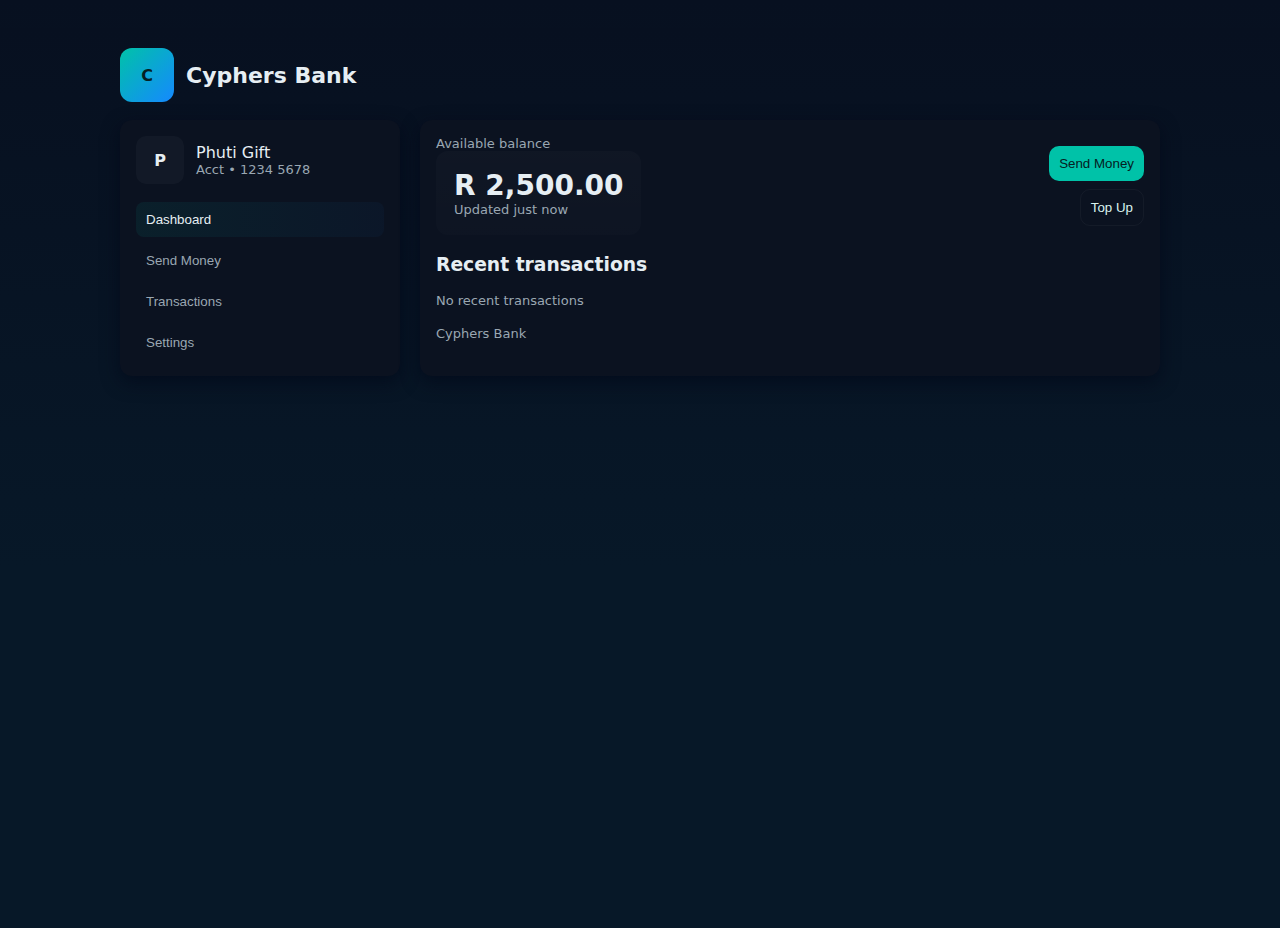
<file: src/cyphersbank/src/main/resources/static/html/cyphersbank.html>
<!doctype html>
<html lang="en">
<head>
  <meta charset="utf-8" />
  <meta name="viewport" content="width=device-width,initial-scale=1" />
  <title>Cyphers Bank</title>
  <link rel="stylesheet" href="../style/cyphersbank.css">
</head>
<body>
  <div class="app">
    <div class="brand">
      <div class="logo">C</div>
      <div>
        <div class="bank-name">Cyphers Bank</div>
      </div>
    </div>

    <div class="layout">
      <aside class="panel sidebar">
        <div class="profile">
          <div class="avatar">P</div>
          <div>
            <div id="userName">Phuti Gift</div>
            <div class="muted" id="userAcc">Acct • 1234 5678</div>
          </div>
        </div>

        <div class="menu">
          <button class="active" data-view="dashboard">Dashboard</button>
          <button data-view="send">Send Money</button>
          <button data-view="history">Transactions</button>
          <button data-view="settings">Settings</button>
        </div>
      </aside>

      <main class="panel">
        <div id="viewContainer">
          <!-- Dashboard -->
          <section data-view-name="dashboard">
            <div class="header-row">
              <div>
                <div class="muted">Available balance</div>
                <div class="card-balance">
                  <div class="balance-amount" id="balance">R 12,500.00</div>
                  <div class="muted">Updated just now</div>
                </div>
              </div>
              <div style="display:flex;flex-direction:column;gap:8px;align-items:flex-end">
                <button class="btn primary" id="quickSend">Send Money</button>
                <button class="btn ghost" id="topUp">Top Up</button>
              </div>
            </div>

            <div style="margin-top:18px">
              <h3>Recent transactions</h3>
              <div id="txList" class="tx-list"></div>
            </div>
          </section>

          <!-- Send Money -->
          <section class="hidden" data-view-name="send">
            <h3>Send Money</h3>
            <form id="sendForm">
              <div>
                <label class="muted">Recipient Name</label>
                <input id="recipient" required placeholder="e.g. Nomusa M" />
              </div>
              <div>
                <label class="muted">Account Number</label>
                <input id="accNumber" required placeholder="1234 5678 9012" />
              </div>
              <div class="row">
                <div style="flex:1">
                  <label class="muted">Amount (ZAR)</label>
                  <input id="amount" type="number" min="1" step="0.01" required placeholder="500" />
                </div>
                <div style="width:180px">
                  <label class="muted">Type</label>
                  <select id="type"><option>Instant</option><option>Standard</option></select>
                </div>
              </div>

              <div style="display:flex;gap:8px">
                <button class="btn primary" type="submit">Continue</button>
                <button class="btn" type="button" id="resetForm">Reset</button>
              </div>
            </form>
          </section>

          <!-- History -->
          <section class="hidden" data-view-name="history">
            <h3>Transaction History</h3>
            <div id="historyList" class="tx-list"></div>
          </section>

          <!-- Settings -->
          <section class="hidden" data-view-name="settings">
            <h3>Settings & Security</h3>
            <div style="display:grid;gap:12px;max-width:420px">
              <div>
                <label class="muted">Change 4-digit PIN</label>
                <div style="display:flex;gap:8px;margin-top:8px">
                  <input id="newPin" placeholder="New PIN" maxlength="4" />
                  <input id="confirmPinInput" placeholder="Confirm PIN" maxlength="4" />
                  <button class="btn primary" id="changePinBtn">Save</button>
                </div>
                <div class="muted" style="margin-top:6px">Your PIN is required for sending money.</div>
              </div>

              <div>
                <label class="muted">Reset demo data</label>
                <div style="margin-top:8px">
                  <button class="btn ghost" id="resetDemo">Reset Demo (localStorage)</button>
                </div>
              </div>
            </div>
          </section>
        </div>

        <footer>
          Cyphers Bank
        </footer>
      </main>
    </div>
  </div>

  <!-- PIN Modal -->
  <div class="modal-backdrop" id="pinModal">
    <div class="modal" role="dialog" aria-modal="true" aria-labelledby="pinTitle">
      <h3 id="pinTitle">Confirm transaction</h3>
      <div class="muted">Enter your 4-digit PIN to complete this payment</div>
      <div style="height:12px"></div>
      <div class="pin-input">
        <input maxlength="1" pattern="[0-9]" inputmode="numeric" class="pinCell" />
        <input maxlength="1" pattern="[0-9]" inputmode="numeric" class="pinCell" />
        <input maxlength="1" pattern="[0-9]" inputmode="numeric" class="pinCell" />
        <input maxlength="1" pattern="[0-9]" inputmode="numeric" class="pinCell" />
      </div>
      <div style="height:12px"></div>
      <div style="display:flex;gap:8px;justify-content:flex-end">
        <button class="btn" id="cancelPin">Cancel</button>
        <button class="btn primary" id="confirmPin">Confirm</button>
      </div>
      <div id="pinError" class="muted" style="margin-top:8px;color:#ff7b7b;display:none"></div>
    </div>
  </div>

  <script>
// ===== Demo "backend" (localStorage) =====
const STORAGE_KEY = 'cyphers_demo_v1';
const defaultState = {
  user: {name:'Phuti Gift', account:'1234 5678', balance:2500.00, pin:'1234'},
  transactions: []
};

function loadState(){
  try{
    const raw = localStorage.getItem(STORAGE_KEY);
    if(!raw) return JSON.parse(JSON.stringify(defaultState));
    const parsed = JSON.parse(raw) || JSON.parse(JSON.stringify(defaultState));
    parsed.user = parsed.user || JSON.parse(JSON.stringify(defaultState.user));
    parsed.transactions = Array.isArray(parsed.transactions) ? parsed.transactions : [];
    return parsed;
  }catch(e){
    return JSON.parse(JSON.stringify(defaultState));
  }
}
function saveState(s){ localStorage.setItem(STORAGE_KEY, JSON.stringify(s)); }
let state = loadState();

// ===== Helpers =====
function showView(name){
  document.querySelectorAll('[data-view-name]').forEach(v =>
    v.classList.toggle('hidden', v.getAttribute('data-view-name')!==name)
  );
  document.querySelectorAll('.menu button').forEach(b =>
    b.classList.toggle('active', b.dataset.view===name)
  );
}
function formatMoney(n){
  return 'R ' + Number(n).toLocaleString(undefined,{minimumFractionDigits:2,maximumFractionDigits:2});
}
function escapeHtml(str){ return String(str).replace(/&/g,'&amp;').replace(/</g,'&lt;').replace(/>/g,'&gt;'); }

function render(){
  document.getElementById('userName').textContent = state.user.name;
  document.getElementById('userAcc').textContent = 'Acct • ' + state.user.account;
  document.getElementById('balance').textContent = formatMoney(state.user.balance);
  renderTxList();
  renderHistory();
}
function renderTxList(){
  const el = document.getElementById('txList'); el.innerHTML='';
  const recent = state.transactions.slice().reverse().slice(0,5);
  if(recent.length===0){ el.innerHTML='<div class="muted">No recent transactions</div>'; return; }
  recent.forEach(tx=>{
    const d=document.createElement('div');d.className='tx';
    d.innerHTML=`<div><strong>${escapeHtml(tx.to)}</strong><div class="muted">${escapeHtml(tx.type)} • ${new Date(tx.date).toLocaleString()}</div></div><div><strong>${tx.amount<0?'-':''}${formatMoney(Math.abs(tx.amount))}</strong></div>`;
    el.appendChild(d);
  });
}
function renderHistory(){
  const el=document.getElementById('historyList'); el.innerHTML='';
  if(state.transactions.length===0){ el.innerHTML='<div class="muted">No transactions</div>'; return; }
  state.transactions.slice().reverse().forEach(tx=>{
    const d=document.createElement('div');d.className='tx';
    d.innerHTML=`<div><strong>${escapeHtml(tx.to)}</strong><div class="muted">${escapeHtml(tx.type)} • ${new Date(tx.date).toLocaleString()}</div></div><div><strong>${tx.amount<0?'-':''}${formatMoney(Math.abs(tx.amount))}</strong></div>`;
    el.appendChild(d);
  });
}

// ===== Send & PIN Modal =====
let pendingTx=null;
const pinModal=document.getElementById('pinModal');
const pinCells=Array.from(document.querySelectorAll('.pinCell'));
const pinError=document.getElementById('pinError');
const confirmBtn=document.getElementById('confirmPin');
const cancelBtn=document.getElementById('cancelPin');
if(confirmBtn) confirmBtn.disabled=true;

function openPinModal(tx){
  pendingTx=tx;
  pinCells.forEach(i=>{i.value=''; i.disabled=false;});
  pinError.style.display='none';
  confirmBtn.disabled=true;
  pinModal.style.display='flex';
  setTimeout(()=>pinCells[0].focus(),80);
}
function closePinModal(){ pinModal.style.display='none'; pinCells.forEach(i=>{i.value='';i.disabled=true;}); confirmBtn.disabled=true; pendingTx=null; }
function getPinFromModal(){ return pinCells.map(i=>i.value||'').join(''); }
function updateConfirmState(){ confirmBtn.disabled=getPinFromModal().length<4; if(getPinFromModal().length===4) pinError.style.display='none'; }

pinCells.forEach((cell,i)=>{
  cell.addEventListener('input',()=>{ cell.value=cell.value.replace(/[^0-9]/g,'').slice(0,1); if(cell.value&&i<3) pinCells[i+1].focus(); updateConfirmState(); });
  cell.addEventListener('keydown',ev=>{ if(ev.key==='Backspace'&&!cell.value&&i>0) pinCells[i-1].focus(); if(ev.key==='Enter'&&i===3&&!confirmBtn.disabled) confirmBtn.click(); });
});

confirmBtn.addEventListener('click',()=>{
  const entered=getPinFromModal();
  if(entered!==state.user.pin){ pinError.textContent='Incorrect PIN'; pinError.style.display='block'; return; }
  state.user.balance=+(state.user.balance+pendingTx.amount).toFixed(2);
  state.transactions.push({...pendingTx,date:Date.now()});
  saveState(state); render(); closePinModal(); alert('Payment successful');
});
cancelBtn.addEventListener('click',()=>closePinModal());

// ===== Send Form =====
document.getElementById('sendForm').addEventListener('submit',e=>{
  e.preventDefault();
  const to=document.getElementById('recipient').value.trim();
  const acc=document.getElementById('accNumber').value.trim();
  const amount=parseFloat(document.getElementById('amount').value);
  const type=document.getElementById('type').value;
  if(!to||!acc||!amount||amount<=0){alert('Please fill valid details');return;}
  if(amount>state.user.balance){alert('Insufficient balance');return;}
  openPinModal({to:to+' • '+acc,amount:-Math.abs(amount),type});
});

// ===== Settings =====
document.getElementById('changePinBtn').addEventListener('click',()=>{
  const a=document.getElementById('newPin').value.trim();
  const b=document.getElementById('confirmPinInput').value.trim();
  if(!/^\d{4}$/.test(a)){alert('PIN must be 4 digits');return;}
  if(a!==b){alert('PINs do not match');return;}
  state.user.pin=a; saveState(state); render(); alert('PIN updated');
  document.getElementById('newPin').value=''; document.getElementById('confirmPinInput').value='';
});
document.getElementById('resetDemo').addEventListener('click',()=>{localStorage.removeItem(STORAGE_KEY);state=loadState();render();alert('Demo reset');});

// ===== Navigation =====
document.querySelectorAll('.menu button').forEach(btn=>{
  btn.addEventListener('click',()=>showView(btn.dataset.view));
});
document.getElementById('quickSend').addEventListener('click',()=>showView('send'));
document.getElementById('topUp').addEventListener('click',()=>{const amt=parseFloat(prompt('Top up amount','500'));if(amt>0){state.user.balance+=amt;state.transactions.push({to:'Top-up',amount:amt,type:'Top-up',date:Date.now()});saveState(state);render();}});

// ===== Init =====
render(); showView('dashboard');
  </script>
</body>
</html>
</file>
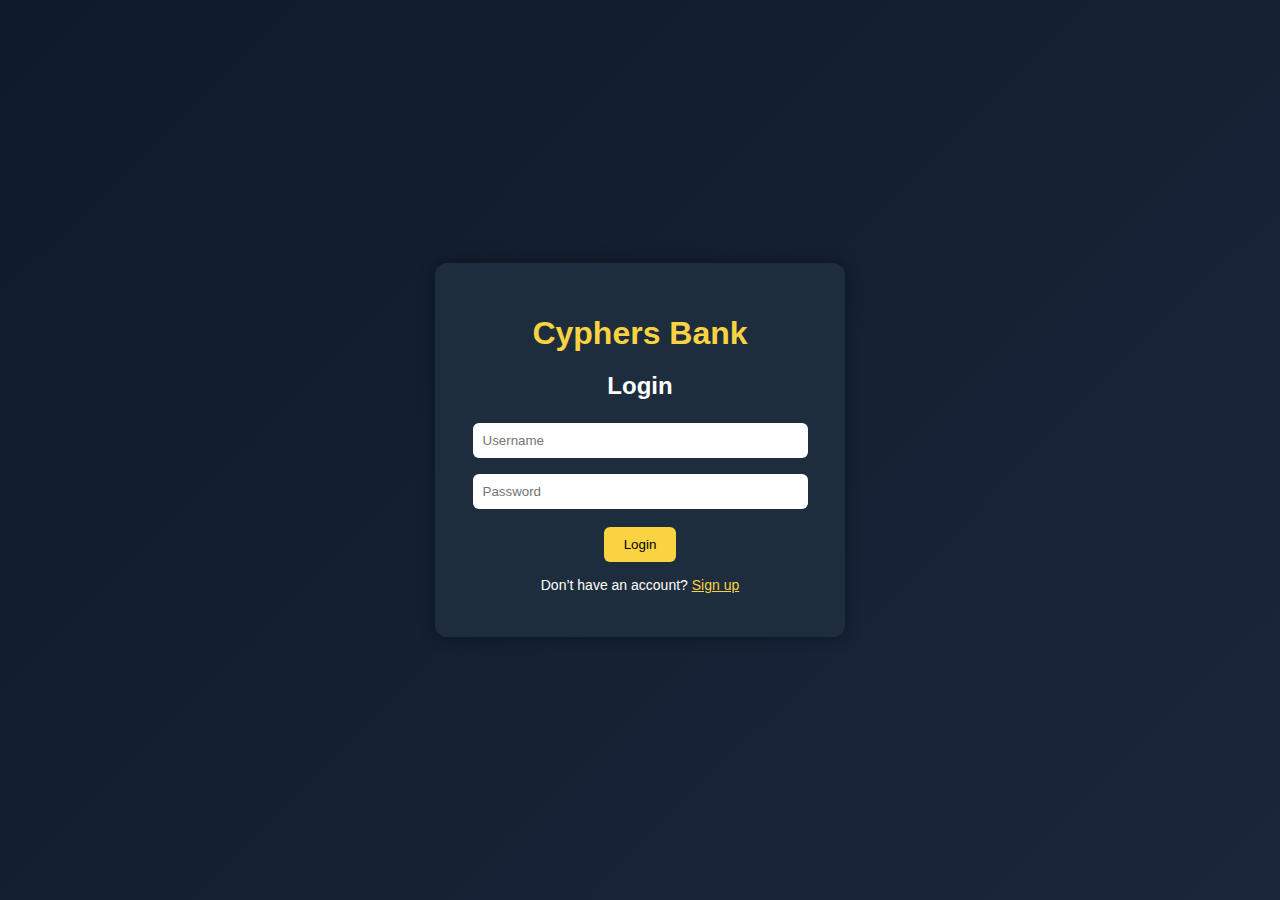
<file: src/cyphersbank/src/main/resources/static/html/login.html>
<!DOCTYPE html>
<html lang="en">
<head>
<meta charset="UTF-8">
<title>Cyphers Bank - Demo</title>
</head>
<body style="margin:0; font-family:Arial, sans-serif; background:linear-gradient(135deg,#0d1b2a,#1b263b); color:#fff; height:100vh; display:flex; justify-content:center; align-items:center;">

<div id="landingPage" style="background:#1e2d3d; padding:30px; border-radius:12px; width:350px; text-align:center; box-shadow:0px 0px 15px rgba(0,0,0,0.4);">
  <h1 style="margin-bottom:20px; color:#f9d342;">Cyphers Bank</h1>

  <!-- Login Form -->
  <div id="loginForm" style="display:block;">
    <h2 style="margin-bottom:15px;">Login</h2>
    <input id="loginUsername" type="text" placeholder="Username" style="width:90%; padding:10px; margin:8px 0; border:none; border-radius:6px;">
    <input id="loginPassword" type="password" placeholder="Password" style="width:90%; padding:10px; margin:8px 0; border:none; border-radius:6px;">
    <button id="loginBtn" style="background:#f9d342; color:#000; padding:10px 20px; border:none; border-radius:6px; margin-top:10px; cursor:pointer;" "
    onclick= >Login</button>
    <p style="margin-top:15px; font-size:14px;">Don’t have an account? <a href="#" style="color:#f9d342;" onclick="toggleForms()">Sign up</a></p>
  </div>

  <!-- Signup Form -->
  <div id="signupForm" style="display:none;">
    <h2 style="margin-bottom:15px;">Sign Up</h2>
    <input id="signupName" type="text" placeholder="Full Name" style="width:90%; padding:10px; margin:8px 0; border:none; border-radius:6px;">
    <input id="signupUsername" type="text" placeholder="Username" style="width:90%; padding:10px; margin:8px 0; border:none; border-radius:6px;">
    <input id="signupPassword" type="password" placeholder="Password" style="width:90%; padding:10px; margin:8px 0; border:none; border-radius:6px;">
    <input id="signupEmergencyPin" type="password" placeholder="Emergency Pin" style="width:90%; padding:10px; margin:8px 0; border:none; border-radius:6px;">
    <button id="signupBtn" style="background:#f9d342; color:#000; padding:10px 20px; border:none; border-radius:6px; margin-top:10px; cursor:pointer;">Sign Up</button>
    <p style="margin-top:15px; font-size:14px;">Already have an account? <a href="#" style="color:#f9d342;" onclick="toggleForms()">Login</a></p>
  </div>
</div>
   


<script>
function toggleForms() {
  const login = document.getElementById("loginForm");
  const signup = document.getElementById("signupForm");
  if (login.style.display === "block") {
    login.style.display = "none";
    signup.style.display = "block";
  } else {
    login.style.display = "block";
    signup.style.display = "none";
  }
}

document.getElementById("loginBtn").addEventListener("click", function() {
    const username = document.getElementById("loginUsername").value;
    const password = document.getElementById("loginPassword").value;

    if(username === "admin" && password === "1234") {
        window.location.href = "cyphersbank.html"; // redirect
    } else {
        alert("Incorrect username or password");
    }
});




document.getElementById("signupBtn").addEventListener("click", function() {
    const fullNames = document.getElementById("signupName").value.trim();
    const username = document.getElementById("signupUsername").value.trim();
    const password = document.getElementById("signupPassword").value.trim();
    const emergencyPin = document.getElementById("signupEmergencyPin").value.trim();

    if (!fullNames || !username || !password || !emergencyPin) {
        alert("Please fill in all fields");
        return;
    }

    if (emergencyPin.length !== 4 || isNaN(emergencyPin)) {
        alert("Emergency PIN must be 4 digits");
        return;
    }

    
    window.location.href = "login.html";
    alert("Signup successful (demo)");
});


</script>
</body>
</html>
</file>
<file: src/cyphersbank/src/main/resources/static/style/cyphersbank.css>
:root{--bg:#0f1724;--card:#0b1220;--accent:#00c2a8;--muted:#9aa7b2;--glass: rgba(255,255,255,0.03)}
*{box-sizing:border-box}
html,body{height:100%;margin:0;font-family:Inter,system-ui,Segoe UI,Roboto,'Helvetica Neue',Arial;color:#e6eef3;background:linear-gradient(180deg,#071020 0%, #071828 60%);}    
.app{max-width:1080px;margin:28px auto;padding:20px}
.brand{display:flex;gap:12px;align-items:center}
.logo{width:54px;height:54px;background:linear-gradient(135deg,var(--accent),#1589ff);border-radius:12px;display:flex;align-items:center;justify-content:center;font-weight:700;color:#052022}
.bank-name{font-size:22px;font-weight:700}

.layout{display:grid;grid-template-columns:280px 1fr;gap:20px;margin-top:18px}
.panel{background:var(--card);border-radius:12px;padding:16px;box-shadow:0 6px 18px rgba(2,6,23,0.6);}

/* Sidebar */
.sidebar .profile{display:flex;gap:12px;align-items:center}
.avatar{width:48px;height:48px;border-radius:10px;background:var(--glass);display:flex;align-items:center;justify-content:center;font-weight:700}
.menu{margin-top:18px;display:flex;flex-direction:column;gap:6px}
.menu button{background:transparent;border:0;color:var(--muted);padding:10px;border-radius:8px;text-align:left;cursor:pointer}
.menu button.active{background:linear-gradient(90deg, rgba(0,194,168,0.08), rgba(21,137,255,0.04));color:#e6eef3}

/* Dashboard */
.header-row{display:flex;justify-content:space-between;align-items:center;gap:12px}
.card-balance{padding:18px;border-radius:12px;background:linear-gradient(180deg, rgba(255,255,255,0.02), rgba(255,255,255,0.01));}
.balance-amount{font-size:28px;font-weight:700}
.muted{color:var(--muted);font-size:13px}

/* Send money form */
form{display:grid;gap:12px}
.row{display:flex;gap:10px}
input,select,button{padding:10px;border-radius:10px;border:0;background:rgba(255,255,255,0.03);color:#d9f3ef}
input::placeholder{color:var(--muted)}
.btn{cursor:pointer}
.btn.primary{background:var(--accent);color:#052022;border:0}
.btn.ghost{background:transparent;border:1px solid rgba(255,255,255,0.04)}

/* Modal */
.modal-backdrop{position:fixed;inset:0;background:rgba(2,6,23,0.6);display:none;align-items:center;justify-content:center}
.modal{background:var(--card);padding:18px;border-radius:12px;min-width:320px}
.pin-input{display:flex;gap:8px;justify-content:center}
.pin-input input{text-align:center;font-size:20px;width:48px}

.tx-list{display:flex;flex-direction:column;gap:10px}
.tx{padding:10px;border-radius:8px;background:rgba(255,255,255,0.02);display:flex;justify-content:space-between}

footer{margin-top:18px;color:var(--muted);font-size:13px}

.hidden{display:none !important}

@media (max-width:900px){.layout{grid-template-columns:1fr;}.sidebar{order:2}}
</file>
